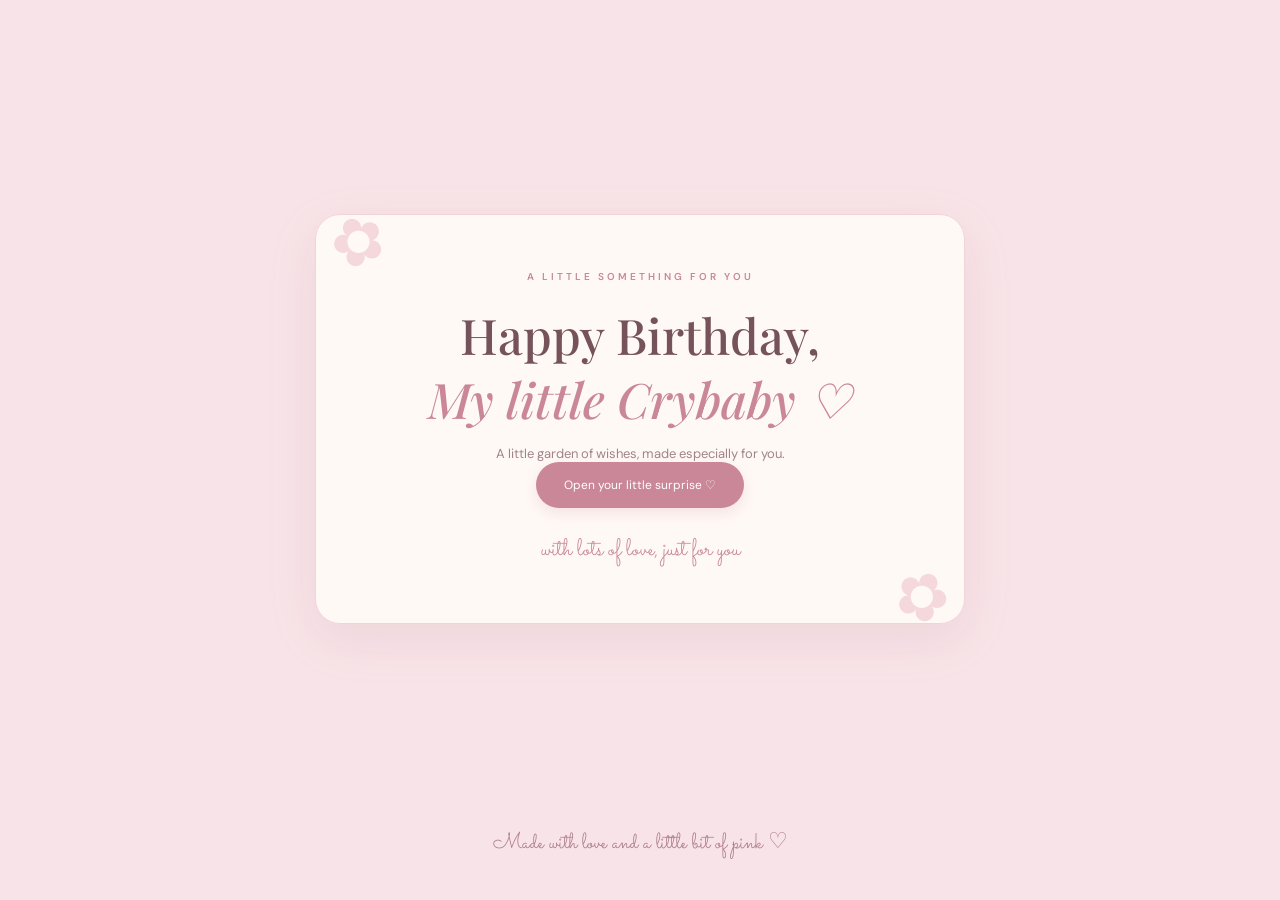
<file: index.html>
<!DOCTYPE html>
<html lang="en">
<head>
    <meta charset="UTF-8">
    <meta name="viewport" content="width=device-width, initial-scale=1.0">

    <title>A Little Something that I put my heart into ♡</title>

    <link rel="stylesheet" href="style.css">

    <link href="https://fonts.googleapis.com/css2?family=DM+Sans:wght@400;500;600&family=Playfair+Display:ital,wght@0,500;0,600;0,700;1,500&family=Sacramento&display=swap" rel="stylesheet">

    <script src="script.js" defer></script>
</head>

<body>

    <!-- Floating decorations -->
    <div class="floating-decor" id="floating-decor"></div>

    <main class="main-container">

        <!-- INTRODUCTION -->
        <section class="welcome" id="welcome">

            <div class="flower-decoration top-flower">✿</div>
            <div class="flower-decoration bottom-flower">✿</div>

            <p class="eyebrow">A LITTLE SOMETHING FOR YOU</p>

            <h1>
                Happy Birthday,
                <span>My little Crybaby ♡</span>
            </h1>

            <p class="intro-text">
                A little garden of wishes, made especially for you.
            </p>

            <button id="start-button" class="main-button">
                Open your little surprise ♡
            </button>

            <p class="bottom-note">with lots of love, just for you</p>

        </section>


        <!-- BIRTHDAY LETTER -->
        <section class="letter-section hidden" id="letter-section">

            <div class="letter-card">

                <p class="eyebrow">A LETTER FOR YOU</p>

                <h2>To My Gorgeous, Nini</h2>
                <div class="letter-flower">🌸</div>

                <div class="letter-text">

                    <p>
                        Happy birthday! ♡
                    </p>

                    <p>
                        I hope today brings you as much happiness as
                        you bring to the people around you. You deserve
                        every little thing that makes life beautiful.
                    </p>

                    <p>
                        I'm genuinely grateful that I got to know you.
                        Even in the simplest moments, you have a way
                        of making things feel a little more special.
                    </p>

                    <p>
                        I hope this new chapter of your life is filled
                        with beautiful memories, answered prayers,
                        unexpected blessings, and countless reasons
                        to smile. I also wish you the best in everything that life
                        has to offer. 
                    </p>

                    <p>
                        Please keep being the wonderful person you are.
                        Never forget how special you are.
                    </p>

                    <p>
                        Enjoy your day, pretty. You deserve the world. ♡
                    </p>

                </div>

                <div class="letter-signature">
                    <p>With love,</p>
                    <span>Adi ♡</span>
                </div>

            </div>

            <button id="surprise-button" class="main-button">
                One more little surprise ♡
            </button>

        </section>


        <!-- FINAL SURPRISE -->
        <section class="final-section hidden" id="final-section">

            <div class="final-card">

                <div class="final-flower">🌷</div>

                <p class="eyebrow">JUST ONE MORE THING</p>

                <h2>For you, always.</h2>

                <p>
                    May your days be as lovely as peonies in bloom,
                    and may life always give you reasons to smile.
                    And just what like Eisen Sage Xiu "The possibility of you outweighs the probability of someone else."
                    You really are one hell of a girl, and I am ready to take on the challenge of 
                    being with you for the rest of my life. I know that you know what I feel about you.
            
                </p>

                <div class="heart-divider">♡ ♡ ♡</div>

                <p class="final-note">
                    Thank you for always being there for me.
                </p>

                <p class="signature">— Adriane </p>

            </div>

        </section>

    </main>

    <footer>
        <p>Made with love and a little bit of pink ♡</p>
    </footer>

</body>
</html>
</file>
<file: style.css>
/* GENERAL */

:root {
    --pink: #f8e4e8;
    --rose: #e9b8c2;
    --dark-rose: #c98798;
    --cream: #fff9f5;
    --text: #76535b;
}

* {
    margin: 0;
    padding: 0;
    box-sizing: border-box;
}

body {
    min-height: 100vh;
    background: var(--pink);
    color: var(--text);
    font-family: 'DM Sans', sans-serif;
    display: flex;
    flex-direction: column;
    align-items: center;
    justify-content: center;
    overflow-x: hidden;
    padding: 35px 18px;
}

/* MAIN CONTAINER */

.main-container {
    width: 100%;
    max-width: 650px;
    margin: auto;
    position: relative;
    z-index: 2;
}

/* WELCOME */

.welcome {
    position: relative;
    background: var(--cream);
    border: 1px solid #f1d4da;
    border-radius: 25px;
    padding: 55px 35px;
    text-align: center;
    box-shadow: 0 15px 50px rgba(173, 111, 127, 0.12);
    overflow: hidden;
    animation: appear 1s ease;
}

.eyebrow {
    font-size: 10px;
    letter-spacing: 3px;
    color: var(--dark-rose);
    font-weight: 600;
    margin-bottom: 20px;
}

h1, h2 {
    font-family: 'Playfair Display', serif;
    font-weight: 500;
}

h1 {
    font-size: clamp(32px, 7vw, 49px);
    line-height: 1.3;
}

h1 span {
    display: block;
    color: var(--dark-rose);
    font-style: italic;
}

.intro-text {
    font-size: 13px;
    color: #a18489;
    margin-top: 14px;
}

/* PEONY IMAGE */

.main-flower {
    width: 210px;
    height: 210px;
    margin: 30px auto;
    border-radius: 50%;
    overflow: hidden;
    border: 8px solid #f8e9eb;
    box-shadow: 0 8px 25px rgba(173, 111, 127, 0.12);
}

.main-flower img {
    width: 100%;
    height: 100%;
    object-fit: cover;
}

/* BUTTON */

.main-button {
    border: none;
    border-radius: 30px;
    background: var(--dark-rose);
    color: white;
    padding: 15px 28px;
    font-family: 'DM Sans', sans-serif;
    font-size: 12px;
    cursor: pointer;
    transition: 0.3s;
    box-shadow: 0 5px 15px rgba(201, 135, 152, 0.2);
}

.main-button:hover {
    background: #b77586;
    transform: translateY(-3px);
}

.main-button:active {
    transform: scale(0.97);
}

.bottom-note {
    font-family: 'Sacramento', cursive;
    font-size: 24px;
    margin-top: 25px;
    color: var(--dark-rose);
}

/* FLOWER DECORATIONS */

.flower-decoration {
    position: absolute;
    color: #e9b8c2;
    font-size: 65px;
    opacity: 0.5;
}

.top-flower {
    top: -15px;
    left: 15px;
    transform: rotate(-25deg);
}

.bottom-flower {
    bottom: -15px;
    right: 15px;
    transform: rotate(25deg);
}

/* LETTER */

.letter-section {
    text-align: center;
    animation: appear 0.8s ease;
}

.letter-card {
    background: var(--cream);
    border: 1px solid #f1d4da;
    border-radius: 20px;
    padding: 45px 40px;
    box-shadow: 0 15px 50px rgba(173, 111, 127, 0.12);
    text-align: left;
}

.letter-card h2 {
    font-size: 31px;
    color: var(--dark-rose);
    text-align: center;
}

.letter-flower {
    font-size: 35px;
    text-align: center;
    margin: 20px 0;
}

.letter-text p {
    font-size: 13px;
    line-height: 2;
    margin-bottom: 17px;
    color: #80636a;
}

.letter-signature {
    text-align: right;
    margin-top: 35px;
}

.letter-signature p {
    font-size: 12px;
}

.letter-signature span {
    font-family: 'Sacramento', cursive;
    color: var(--dark-rose);
    font-size: 30px;
}

.letter-section > button {
    margin-top: 25px;
}

/* FINAL SURPRISE */

.final-section {
    animation: appear 1s ease;
}

.final-card {
    background: var(--cream);
    border: 1px solid #f1d4da;
    border-radius: 25px;
    padding: 60px 35px;
    text-align: center;
    box-shadow: 0 15px 50px rgba(173, 111, 127, 0.12);
}

.final-flower {
    font-size: 65px;
    margin-bottom: 20px;
}

.final-card h2 {
    font-size: 40px;
    color: var(--dark-rose);
    margin-bottom: 20px;
}

.final-card > p:not(.eyebrow) {
    font-size: 14px;
    line-height: 2;
    color: #80636a;
}

.heart-divider {
    color: var(--dark-rose);
    letter-spacing: 10px;
    margin: 30px 0;
    font-size: 20px;
}

.final-note {
    font-family: 'Playfair Display', serif;
    font-style: italic;
}

.signature {
    font-family: 'Sacramento', cursive;
    font-size: 30px !important;
    margin-top: 20px;
    color: var(--dark-rose) !important;
}

/* FLOATING HEARTS */

.floating-decor {
    position: fixed;
    inset: 0;
    overflow: hidden;
    pointer-events: none;
    z-index: 1;
}

.heart {
    position: absolute;
    bottom: -30px;
    color: #d995a7;
    opacity: 0.6;
    animation: float-up linear forwards;
}

@keyframes float-up {
    to {
        transform: translateY(-110vh) rotate(35deg);
        opacity: 0;
    }
}

/* VISIBILITY */

.hidden {
    display: none;
}

/* FOOTER */

footer {
    text-align: center;
    padding: 25px 10px 5px;
    font-family: 'Sacramento', cursive;
    font-size: 22px;
    color: #ad7c89;
}

/* ANIMATIONS */

@keyframes appear {
    from {
        opacity: 0;
        transform: translateY(20px);
    }

    to {
        opacity: 1;
        transform: translateY(0);
    }
}

/* MOBILE */

@media (max-width: 480px) {

    .welcome {
        padding: 45px 20px;
    }

    .letter-card {
        padding: 35px 23px;
    }

    .letter-card h2 {
        font-size: 27px;
    }

    .final-card {
        padding: 45px 22px;
    }

    .final-card h2 {
        font-size: 33px;
    }
}

/* Peony image styling */
.peony-image {
    width: 220px;
    height: 220px;
    object-fit: cover;
    border-radius: 50%;
    display: block;
    margin: 20px auto;
    box-shadow: 0 5px 20px rgba(180, 100, 130, 0.2);
}
</file>
